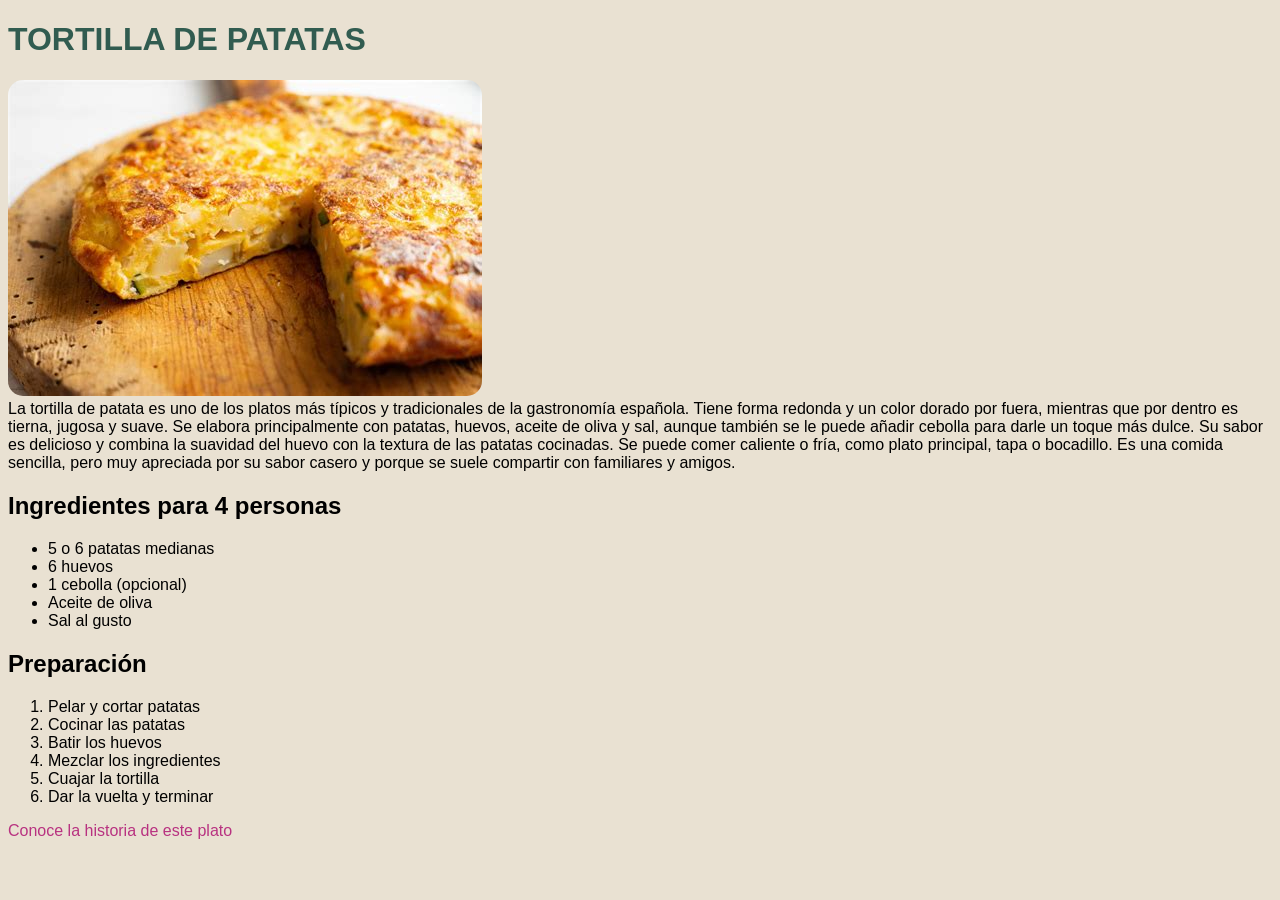
<file: index.html>
<!DOCTYPE html>
<html lang="es">
<head>
    <meta charset="UTF-8">
    <meta name="viewport" content="width=device-width, initial-scale=1">
    <title>El plato de mi casa</title>
    <link rel="stylesheet" href="style.css">
</head>
<body>
    <h1>TORTILLA DE PATATAS</h1>
    <img src="IMAGENES/miplato.jpg" alt="La tortilla de patata"><br>
    La tortilla de patata es uno de los platos más típicos y tradicionales de la gastronomía española. Tiene forma redonda y un color dorado por fuera, mientras que por dentro es tierna, jugosa y suave. Se elabora principalmente con patatas, huevos, aceite de oliva y sal, aunque también se le puede añadir cebolla para darle un toque más dulce.

    Su sabor es delicioso y combina la suavidad del huevo con la textura de las patatas cocinadas. Se puede comer caliente o fría, como plato principal, tapa o bocadillo. Es una comida sencilla, pero muy apreciada por su sabor casero y porque se suele compartir con familiares y amigos.


    <h2>Ingredientes para 4 personas</h2>
    <ul>
        <li>5 o 6 patatas medianas</li>
        <li>6 huevos</li>
        <li>1 cebolla (opcional)</li>
        <li>Aceite de oliva</li>
        <li>Sal al gusto</li>
    </ul>

    <h2>Preparación</h2>
    <ol>
        <li>Pelar y cortar patatas</li>
        <li>Cocinar las patatas</li>
        <li>Batir los huevos</li>
        <li>Mezclar los ingredientes</li>
        <li>Cuajar la tortilla</li>
        <li>Dar la vuelta y terminar</li>
    </ol>

    <a href="historia.html">Conoce la historia de este plato</a>
</body>
</html>
</file>
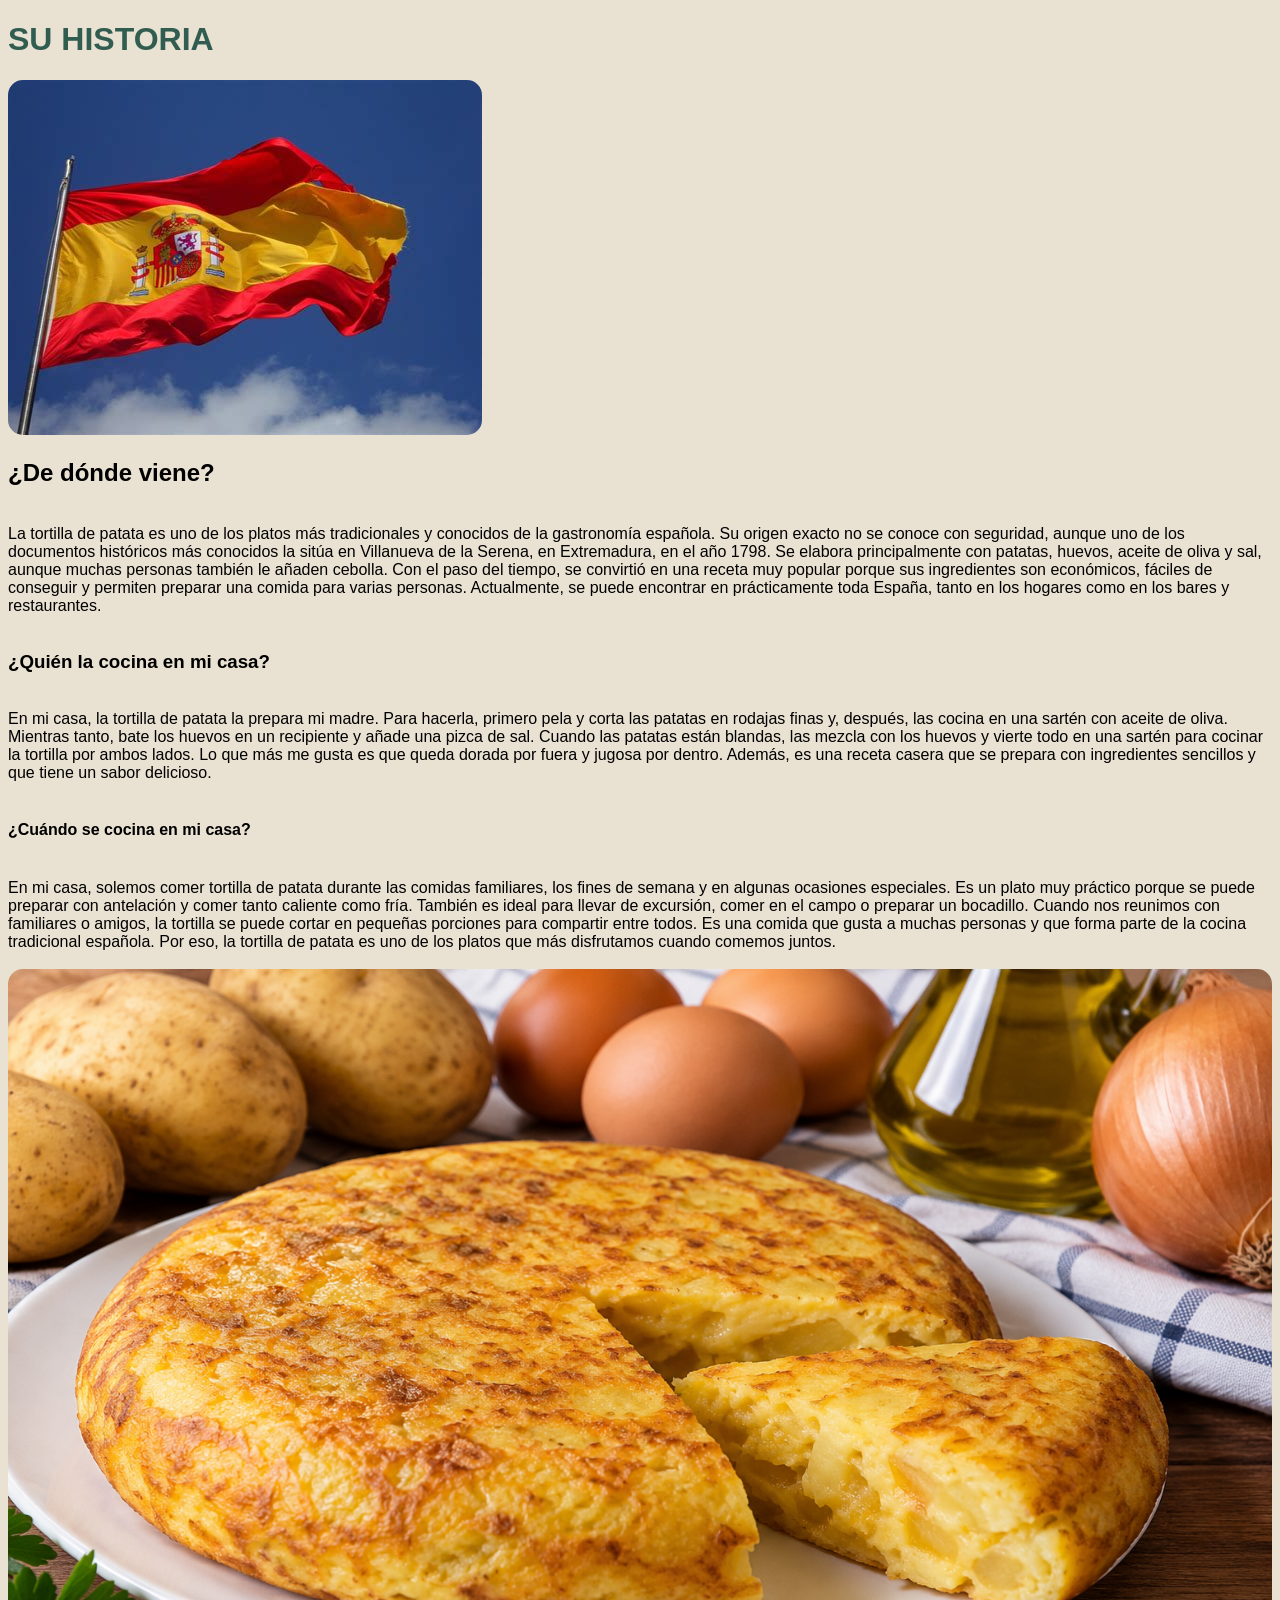
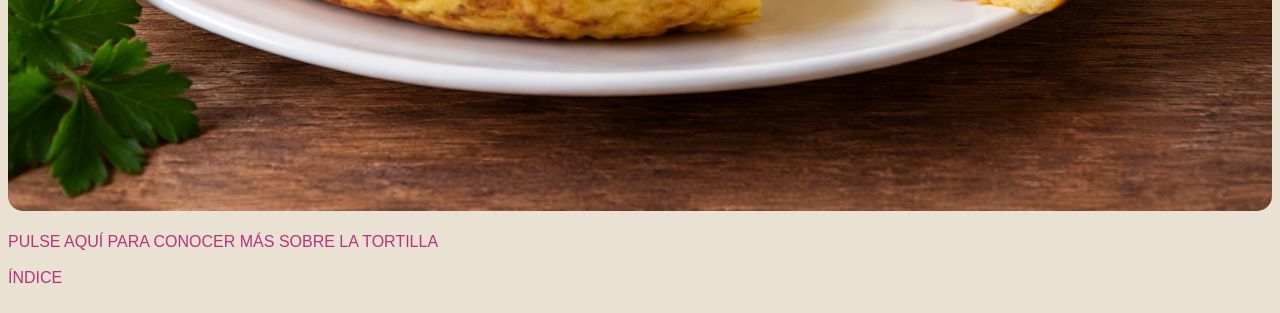
<file: historia.html>
<!DOCTYPE html>
<html lang="es">
<head>
    <meta charset="UTF-8">
    <meta name="viewport" content="width=device-width, initial-scale=1">
    <title>El plato de mi casa</title>
    <link rel="stylesheet" href="style.css">
</head>
<body>
    <h1>SU HISTORIA</h1>
    <img src="IMAGENES/espana.jpg">

    <h2>¿De dónde viene?</h2><br>
    La tortilla de patata es uno de los platos más tradicionales y conocidos de la gastronomía española. Su origen exacto no se conoce con seguridad, aunque uno de los documentos históricos más conocidos la sitúa en Villanueva de la Serena, en Extremadura, en el año 1798. Se elabora principalmente con patatas, huevos, aceite de oliva y sal, aunque muchas personas también le añaden cebolla. Con el paso del tiempo, se convirtió en una receta muy popular porque sus ingredientes son económicos, fáciles de conseguir y permiten preparar una comida para varias personas. Actualmente, se puede encontrar en prácticamente toda España, tanto en los hogares como en los bares y restaurantes.<br><br>
    <h3>¿Quién la cocina en mi casa?</h3><br>
    En mi casa, la tortilla de patata la prepara mi madre. Para hacerla, primero pela y corta las patatas en rodajas finas y, después, las cocina en una sartén con aceite de oliva. Mientras tanto, bate los huevos en un recipiente y añade una pizca de sal. Cuando las patatas están blandas, las mezcla con los huevos y vierte todo en una sartén para cocinar la tortilla por ambos lados. Lo que más me gusta es que queda dorada por fuera y jugosa por dentro. Además, es una receta casera que se prepara con ingredientes sencillos y que tiene un sabor delicioso.<br><br>
    <h4>¿Cuándo se cocina en mi casa?</h4><br>
    En mi casa, solemos comer tortilla de patata durante las comidas familiares, los fines de semana y en algunas ocasiones especiales. Es un plato muy práctico porque se puede preparar con antelación y comer tanto caliente como fría. También es ideal para llevar de excursión, comer en el campo o preparar un bocadillo. Cuando nos reunimos con familiares o amigos, la tortilla se puede cortar en pequeñas porciones para compartir entre todos. Es una comida que gusta a muchas personas y que forma parte de la cocina tradicional española. Por eso, la tortilla de patata es uno de los platos que más disfrutamos cuando comemos juntos.<br><br>
    <img src="IMAGENES/tortilla.jpg">
    <br><br>
    <a href="https://es.wikipedia.org/wiki/Tortilla_de_patatas" target="blank"> PULSE AQUÍ PARA CONOCER MÁS SOBRE LA TORTILLA</a>
    <br><br>

    <a href="index.html">ÍNDICE</a>
    <BR><BR>
</body>
</html>
</file>
<file: style.css>
/* Estilo general de la página */
body {
    font-family: Arial, sans-serif;
    background-color: #E9E1D2;
}

/* Estilo de los títulos */
h1 {
    color:#315C50;
    font-size: 32px;
}

/* Estilo de las imágenes */
img {
    max-width: 100%;
    height: auto;
    border-radius: 15px;
}

/* Estilo de los enlaces */
a {
    color:#B83280;
    text-decoration: none;
}

/* Cambio de color al pasar el ratón */
a:hover {
    color: ##20A39E;
    text-decoration: underline;
}
</file>
